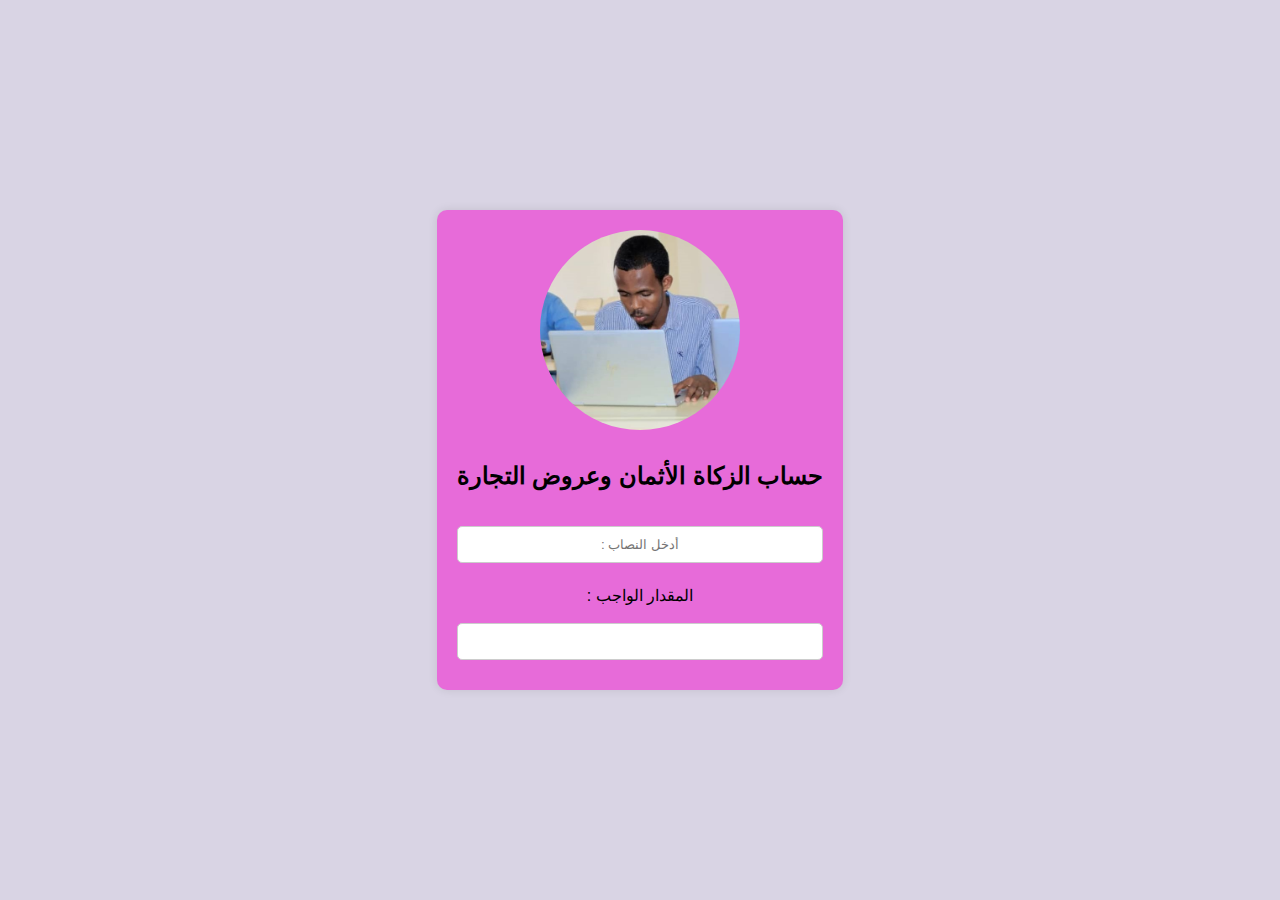
<file: index.html>
<!-- HTML = Creates The Content -->
<!DOCTYPE html>
<html lang="en">
<head>
  <meta charset="UTF-8">
  <meta name="viewport" content="width=device-width, initial-scale=1.0">
  <link rel="stylesheet" href="Zakah.css">
  <title>Zakah Colcalate</title>
</head>
<body>

  <div class="row"> 
    <div class="col-6">
      
   

  <!-- This Start Section is Real-Time Counter -->
  


  <section >
    <div class="container" id="realcountenar">
    <div  class="zakahCal">
      <img src="me.jpeg" alt="" class="circle-img">
      <h2 >حساب الزكاة الأثمان وعروض التجارة</h2>
      <input  type="text" id="nisaab" placeholder=": أدخل النصاب" oninput="ZakahColcalate()"> <br>
      <label id="miqdar_wajib">: المقدار الواجب</label>
      <input type="text" id="miqdarka" readonly> <br>
    </div>
  </div>
   
  </section>


 
  <!-- This End Section is Subscribe Buttom -->

  <script src="Zakah.js"></script>
</body>
</html>
</file>
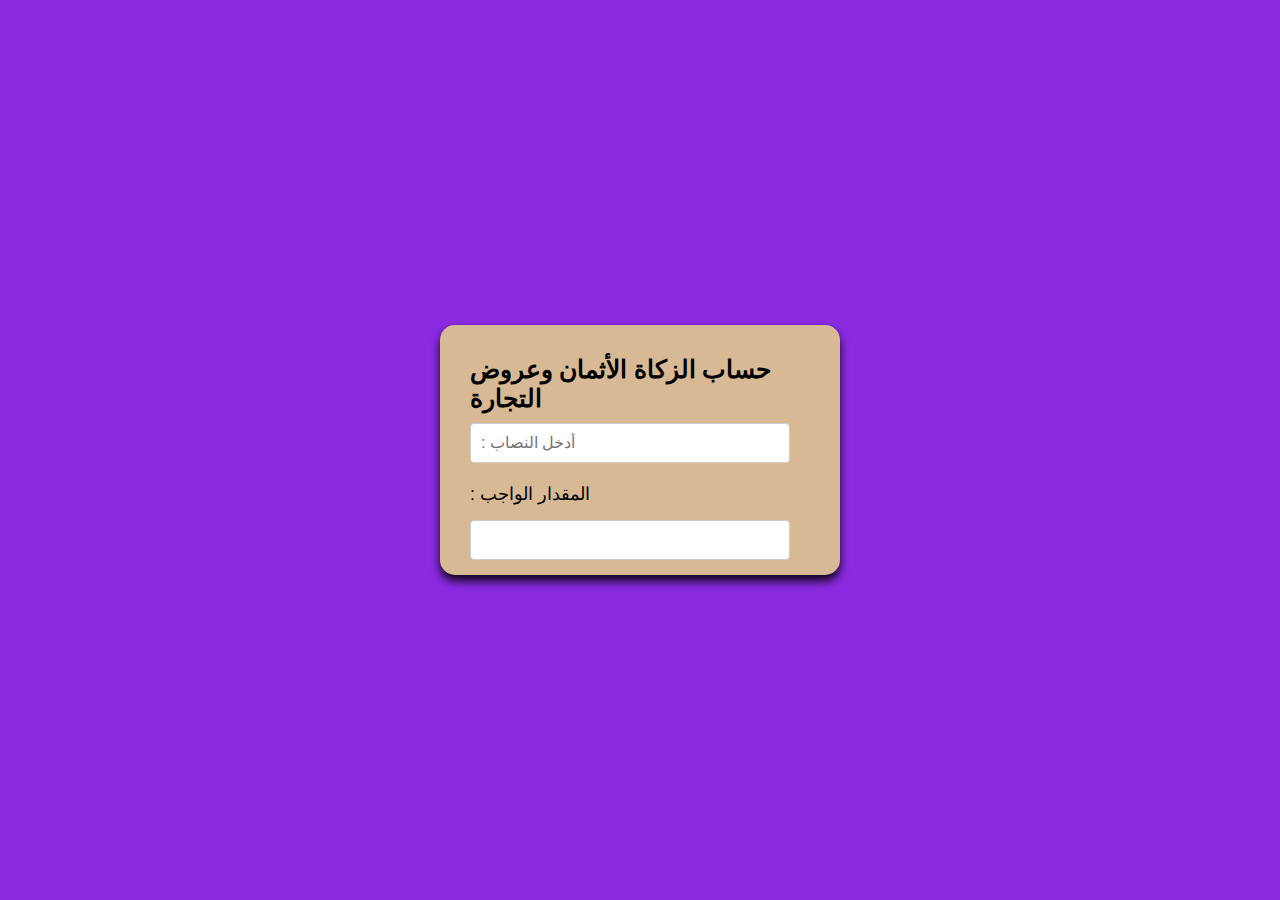
<file: Zakah/index.html>
<!-- HTML = Creates The Content -->
<!DOCTYPE html>
<html lang="en">
<head>
  <meta charset="UTF-8">
  <meta name="viewport" content="width=device-width, initial-scale=1.0">
  <link rel="stylesheet" href="Assets/CSS/Zakah.css">
  <title>Zakah Colcalate</title>
</head>
<body>

  <div class="row"> 
    <div class="col-6">
      
   

  <!-- This Start Section is Real-Time Counter -->
  


  <section >
    <div class="container" id="realcountenar">
    <div  class="zakahCal">
      <h2 >حساب الزكاة الأثمان وعروض التجارة</h2>
      <input  type="text" id="nisaab" placeholder=": أدخل النصاب" oninput="ZakahColcalate()"> <br>
      <label id="miqdar_wajib">: المقدار الواجب</label>
      <input type="text" id="miqdarka" readonly> <br>
    </div>
  </div>
   
  </section>


 
  <!-- This End Section is Subscribe Buttom -->

  <script src="Assets/JS/Zakah.js"></script>
</body>
</html>
</file>
<file: Zakah.css>
* {
  box-sizing: border-box;
  margin: 0;
  padding: 0;
}

body {
  font-family: Arial, sans-serif;
  line-height: 1.6;
  background-color: #d9d4e4;
  display: flex;
  justify-content: center;
  align-items: center;
  height: 100vh;
  padding: 10px;
}

.container {
  max-width: 600px;
  width: 100%;
  background: #e76bd9;
  padding: 20px;
  border-radius: 10px;
  box-shadow: 0 0 10px rgba(0, 0, 0, 0.1);
  text-align: center;
}

.circle-img {
  width: 200px; /* Adjust size as needed */
  height: 200px; /* Adjust size as needed */
  border-radius: 50%;
  object-fit: cover;
  margin-bottom: 20px;
}

.zakahCal h2 {
  margin-bottom: 20px;
  font-size: 1.5em;
}

.zakahCal input[type="text"] {
  width: 100%;
  padding: 10px;
  margin: 10px 0;
  border: 1px solid #ccc;
  border-radius: 5px;
}

.zakahCal input[type="text"]:focus {
  border-color: #007bff;
}

.zakahCal input[type="text"]::placeholder {
  text-align: center; /* Center the placeholder text */
}

label {
  display: block;
  margin: 10px 0 5px;
}

/* Responsive Design */
@media (max-width: 768px) {
  .container {
    padding: 15px;
  }

  .zakahCal h2 {
    font-size: 1.2em;
  }

  .zakahCal input[type="text"] {
    padding: 8px;
  }
}

@media (max-width: 480px) {
  .zakahCal h2 {
    font-size: 1em;
  }

  .zakahCal input[type="text"] {
    padding: 6px;
  }
}
</file>
<file: Zakah/Assets/CSS/Zakah.css>
/* CSS changes the Appearance */
*{
  margin: 0;
  padding: 0;
  box-sizing: border-box;
}
body{
  background-color: blueviolet;
  display: flex;
 justify-content: center;
  height: 100vh;
  align-items: center;
  font-family: Impact, Haettenschweiler, 'Arial Narrow Bold', sans-serif;
  
}

#realcountenar{
  display: block;
  width: 400px;
  height: 250px;
  background-color: rgb(215, 185, 149);
  color: black;
  padding: 30px;
  margin: 10px;

  border-radius: 15px;
  box-shadow: 0 6px 10px rgba(0, 0, 0, .9);
}

#realcountenar h2{
  font-size: 25px;
  font-family: 'Times New Roman', Times, serif;
  font-weight: bold; 
}

#realcountenar .Text-area{
  background-color: rgb(186, 185, 182);
  resize: none;
  width: 100%;
  padding: 15px;
  box-sizing: border-box;
  border: solid 2px darkblue;
  margin-bottom: 15px;

}

.counter-container{
display: flex;
font-size: 15px;
justify-content: space-between;
}

.counter-container #ptotalchracter{
color: rgb(51, 5, 234);
}

.counter-container #ptotalchracter span{
  color:green;
}

.counter-container .ptotalchracter{
color: rgb(128, 0, 100);
}

.counter-container .ptotalchracter span{
color: rgb(247, 6, 6);
}

/* Ende Real-Time counter CSS */



/* Start Here Degital Clock CSS */
.DegitalClock{

background-color: rgb(7, 163, 241);

box-shadow: 4px 8px rgba(0, 0, 0, .2);


display: block;
width: 400px;
height: 250px;

padding: 30px;
margin: 10px;

border-radius: 15px;

}

.DegitalClock h2{
  font-size: 15px;
  text-transform: uppercase;
  letter-spacing: 2px;
  text-align: center;
  color:rgb(246, 5, 5);
}
.spandiv{
  display: flex;
  margin-top: 30px;
  justify-content: space-between;
}

.spandiv{
  color: rgb(242, 242, 244);
}

.spandiv #Txt {
  color: rgb(24, 24, 214);
}

/* End Here Degital Clock CSS */



/* Start Here Subscribe Buttom CSS */
.SubscribeButtom{
  background-color: rgb(43, 226, 125);
  color: brown;
  padding-top: 80px;
  text-align: center;
  justify-content: center;
  display: block;
  width: 400px;
  height: 250px;
  padding: 30px;
  margin: 10px;
  border-radius: 15px;
  box-shadow: 0 6px 10px rgba(0, 0, 0, .9);
}

.SubscribeButtom .btn-Subscribe button{
  
 background-color: red;
 color: white;
 padding-top: 30xp;
 padding: 4px;
 width: 50%;
 border: none;
 border-radius: 10px;
 margin-top: 10px;
}

.SubscribeButtom h2{
  padding-top: 50px;
}

.SubscribeButtom .btn-Subscribe button:hover{
 background-color: rgb(123, 118, 118);
 color: #f8f3f3;
 
}
/* End Here Subscribe Buttom CSS */



/* Start Here Add Del Edit CSS */

.AddButtom{
  background-color: rgb(77, 85, 125);
  color: rgb(243, 237, 237);
  padding-top: 50px;
  text-align: center;
  justify-content: center;
  text-align: center;
  justify-content: center;
  display: block;
  width: 400px;
  height: 250px;
  padding: 30px;
  margin: 50px;
  border-radius: 15px;
  box-shadow: 0 6px 10px rgba(0, 0, 0, .9);
}
.AddButtom #inputt{
  background-color: rgb(186, 185, 182);
  border: solid 2px darkblue;
 padding: 4px;
 width: 60%;
 border: none;
 margin-top: 10px;
}

.AddButtom #Addbtn{
  background-color: green;
  color: white;
  padding: 4px;
  width: 30%;
  border: none;
  border-radius: 10px;
  margin-top: 5px;
 }

.AddButtom #Editbtn{
  margin-left: 60%;
  background-color: rgb(248, 8, 8);
  color: white;
  padding: 4px;
  width: 30%;
  border: none;
  border-radius: 10px;
  margin-top: 5px;
 }
 
.AddButtom #Delbtn{
  margin-left: 60%;
  background-color: rgb(254, 3, 45);
  color: white;
  padding: 4px;
  width: 30%;
  border: none;
  border-radius: 10px;
  margin-top: 5px;
 }

 .AddButtom #Addbtn:hover{
 background-color: rgb(123, 118, 118);
 color: #f8f3f3;

}

/* End Here Add CSS  */




/* Start Here Loan Calculator CSS  */
.loanCal{
 
  font-family: 'Gill Sans', 'Gill Sans MT', Calibri, 'Trebuchet MS', sans-serif;
  background-color: darkcyan;
 
  color: white;
  margin: 50px;
  width: 80%;
  height: 100%;
  padding: 20px;
}

.loanCal h2{
 color: rgb(33, 4, 6);
 margin: 5px;
 text-align: center;
}

.loanCal #prag{
margin: 10px; 
}

.loanCal #prag input{
  background-color: rgb(186, 185, 182);
  border: solid 2px rgb(105, 2, 66);
width: 100%;
padding: 4px;
}

/* End Here Loan Calculator CSS  */





/* Start Here Zakah Calculator CSS  */

.zakahcal {
  background-color: #fff;
  padding: 20px;
  border-radius: 8px;
  box-shadow: 0 0 10px rgba(0, 0, 0, 0.1);
  max-width: 400px;
  margin: auto;
}
input[type="text"] {
  width: calc(100% - 20px);
  padding: 10px;
  margin: 10px 0;
  border: 1px solid #ccc;
  border-radius: 4px;
  font-size: 16px;
}
label {
  display: block;
  margin: 10px 0 5px;
  font-size: 18px;
}
button {
  background-color: #4CAF50;
  color: white;
  padding: 10px 20px;
  border: none;
  border-radius: 4px;
  cursor: pointer;
  font-size: 16px;
}
button:hover {
  background-color: #45a049;
}
/* End Here Zakah Calculator CSS  */
</file>
